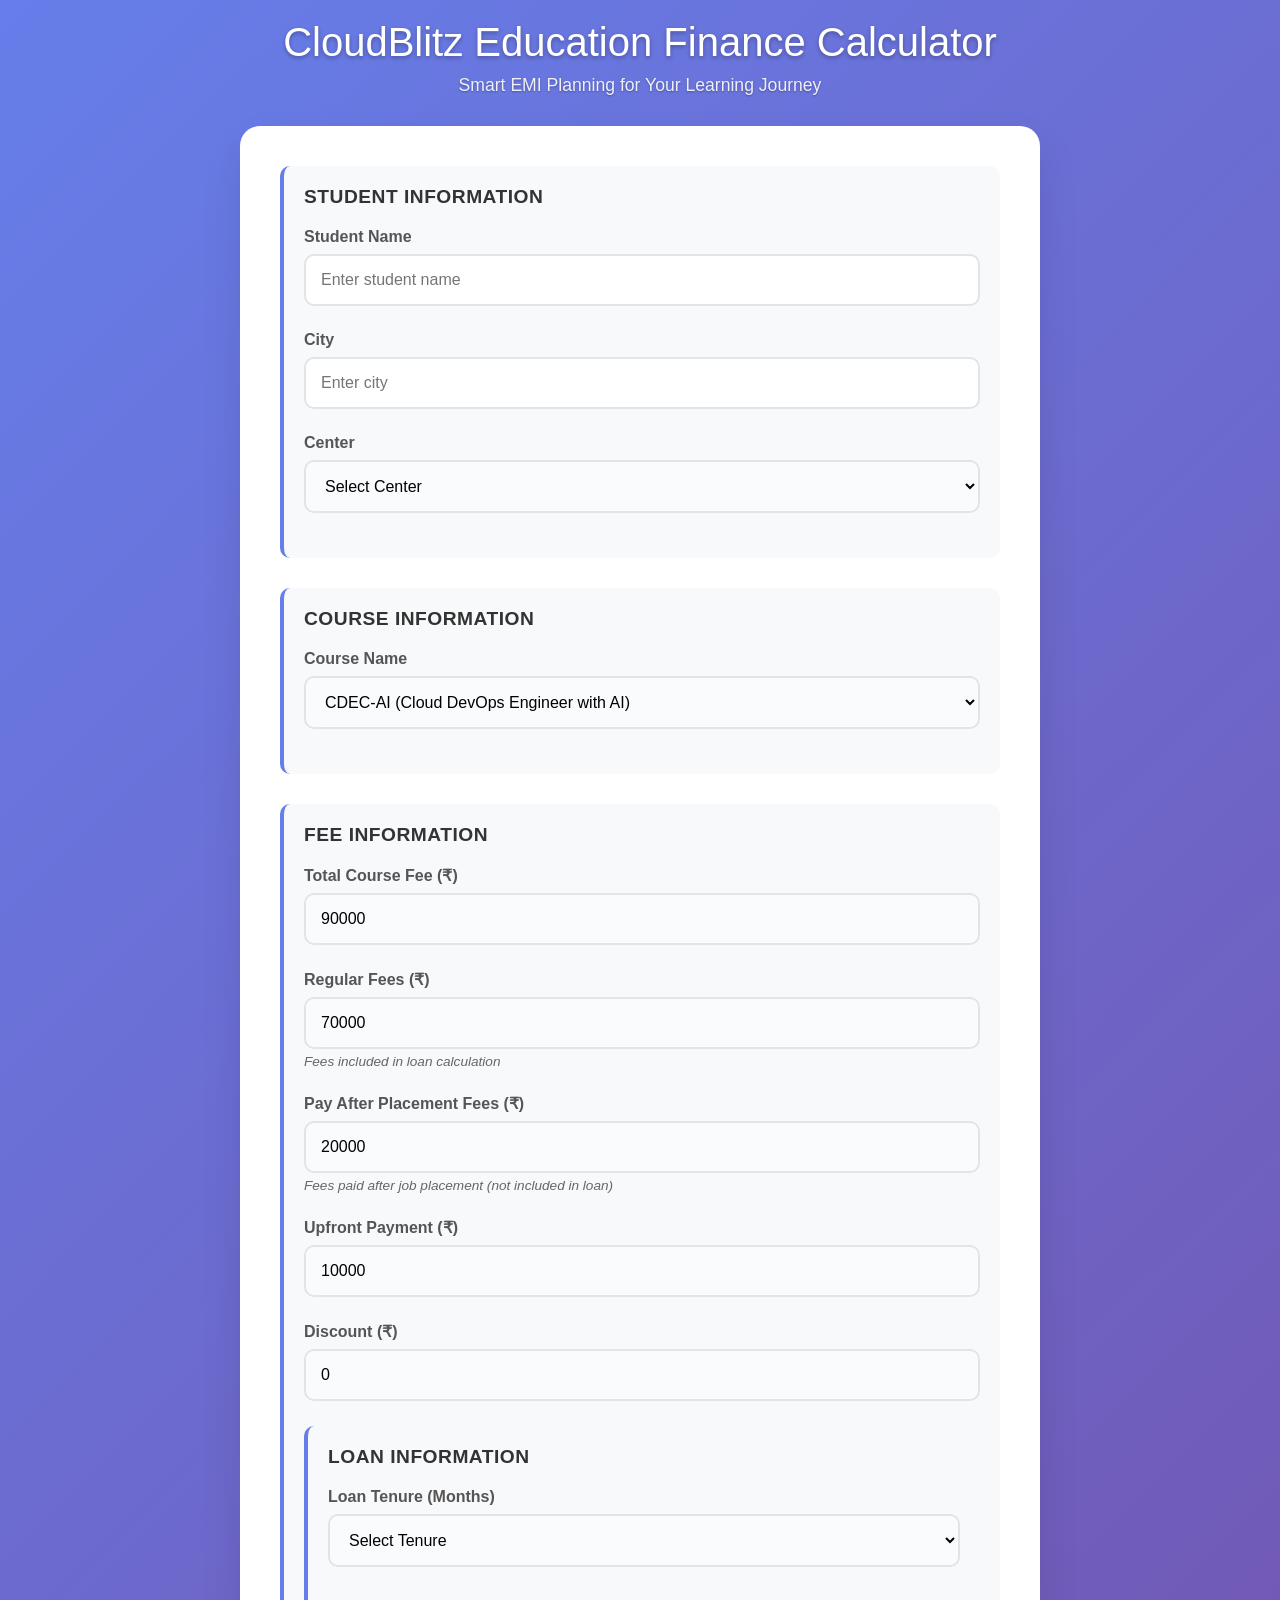
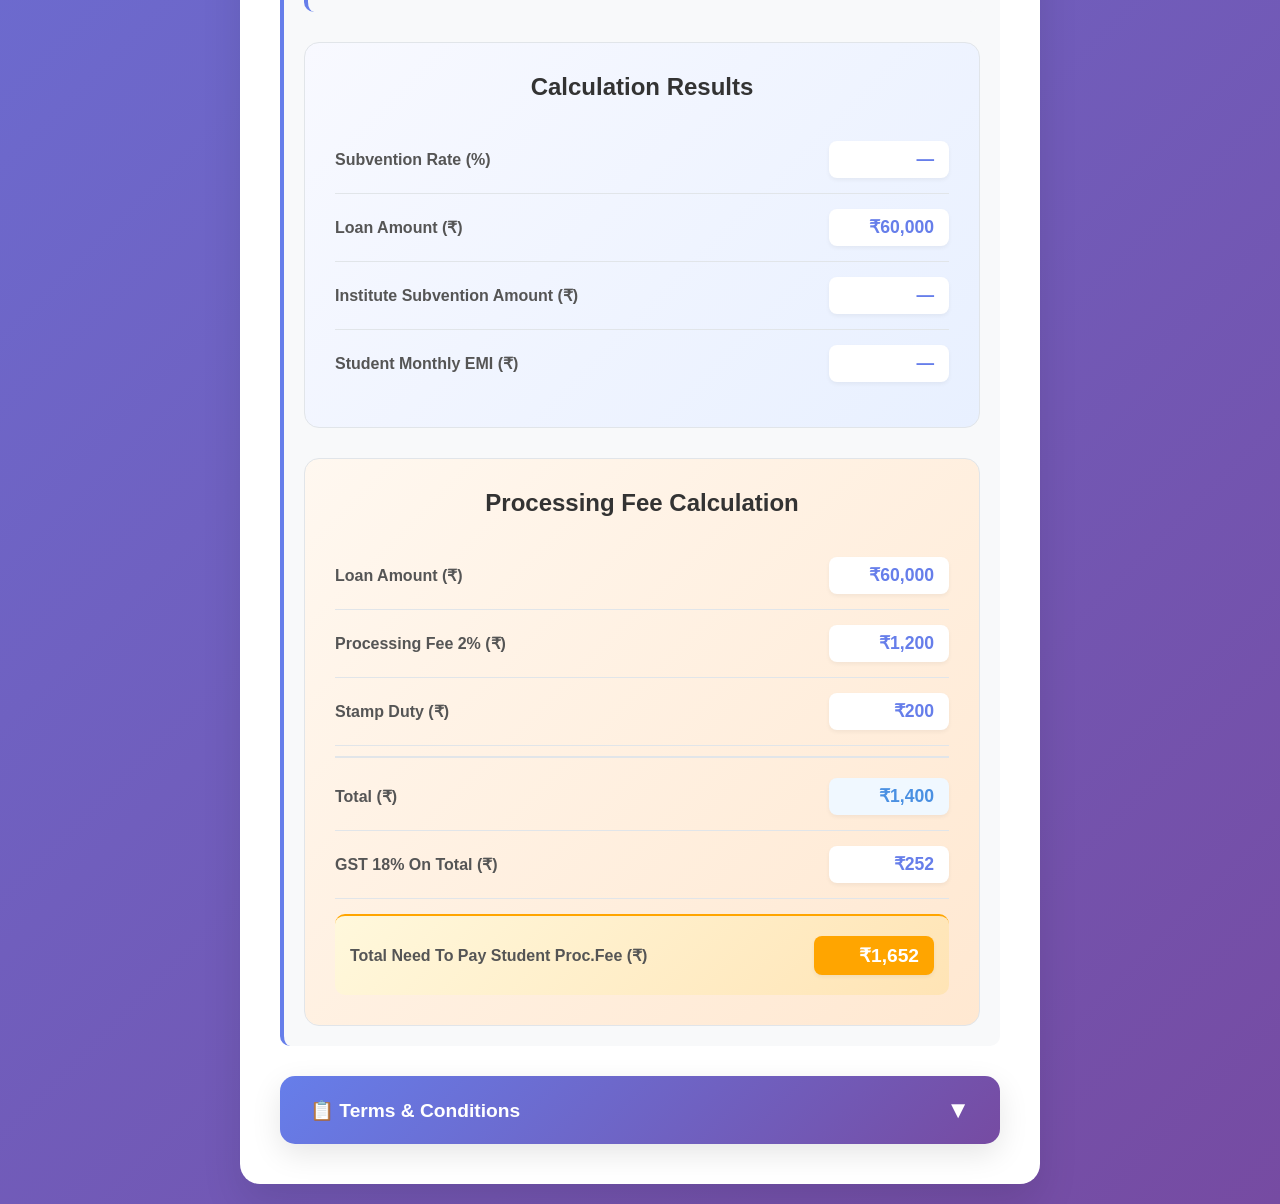
<file: emi/index.html>
<!DOCTYPE html>
<html lang="en">
<head>
    <meta charset="UTF-8">
    <meta name="viewport" content="width=device-width, initial-scale=1.0">
    <title>CloudBlitz EMI Calculator</title>
    <link rel="stylesheet" href="styles.css">
</head>
<body>
    <div class="container">
        <header>
            <h1>CloudBlitz Education Finance Calculator</h1>
            <p class="header-subtitle">Smart EMI Planning for Your Learning Journey</p>
        </header>

        <div class="calculator-card">
            <form class="input-form">
                <div class="student-info-section">
                    <h3>Student Information</h3>
                    <div class="form-group">
                        <label for="studentName">Student Name</label>
                        <input type="text" id="studentName" name="studentName" placeholder="Enter student name">
                    </div>
                    
                    <div class="form-group">
                        <label for="city">City</label>
                        <input type="text" id="city" name="city" placeholder="Enter city">
                    </div>
                    
                    <div class="form-group">
                        <label for="center">Center</label>
                        <select id="center" name="center">
                            <option value="">Select Center</option>
                            <option value="Nagpur">Nagpur</option>
                            <option value="Kothrud">Kothrud</option>
                            <option value="Wakad">Wakad</option>
                            <option value="Chakan">Chakan</option>
                            <option value="Kharadi">Kharadi</option>
                            <option value="Nashik">Nashik</option>
                            <option value="Online">Online</option>
                            <option value="Other">Other</option>
                        </select>
                    </div>
                </div>

                <div class="course-info-section">
                    <h3>Course Information</h3>
                    <div class="form-group">
                        <label for="courseName">Course Name</label>
                        <select id="courseName" name="courseName">
                            <option value="CDEC-AI">CDEC-AI (Cloud DevOps Engineer with AI)</option>
                            <option value="X-DSAAI">X-DSAAI (Data Science & Analytics with AI)</option>
                            <option value="AIFS-CDEC">AIFS-CDEC (AI-Integrated Full-Stack)</option>
                            <option value="X-DMAI">X-DMAI (Digital Marketing with AI)</option>
                            <option value="Other">Other</option>
                        </select>
                    </div>
                </div>

                <div class="fees-info-section">
                    <h3>Fee Information</h3>
                    <div class="form-group">
                        <label for="totalFee">Total Course Fee (₹)</label>
                        <input type="number" id="totalFee" name="totalFee" value="90000" min="0">
                    </div>

                <div class="form-group">
                    <label for="regularFees">Regular Fees (₹)</label>
                    <input type="number" id="regularFees" name="regularFees" value="70000" min="0">
                    <small class="help-text">Fees included in loan calculation</small>
                </div>

                <div class="form-group">
                    <label for="payAfterPlacement">Pay After Placement Fees (₹)</label>
                    <input type="number" id="payAfterPlacement" name="payAfterPlacement" value="20000" min="0">
                    <small class="help-text">Fees paid after job placement (not included in loan)</small>
                </div>

                <div class="form-group">
                    <label for="upfront">Upfront Payment (₹)</label>
                    <input type="number" id="upfront" name="upfront" value="10000" min="0">
                </div>

                <div class="form-group">
                    <label for="discount">Discount (₹)</label>
                    <input type="number" id="discount" name="discount" value="0" min="0">
                </div>

                <div class="loan-info-section">
                    <h3>Loan Information</h3>
                    <div class="form-group">
                        <label for="tenure">Loan Tenure (Months)</label>
                        <select id="tenure" name="tenure">
                            <option value="">Select Tenure</option>
                            <option value="18">18 months</option>
                            <option value="12">12 months</option>
                            <option value="9">9 months</option>
                            <option value="6">6 months</option>
                        </select>
                    </div>
                </div>
            </form>


            <div class="results-card">
                <h2>Calculation Results</h2>
                <div class="result-item">
                    <label>Subvention Rate (%)</label>
                    <span id="rate">—</span>
                </div>
                <div class="result-item">
                    <label>Loan Amount (₹)</label>
                    <span id="loanAmount">—</span>
                </div>
                <div class="result-item">
                    <label>Institute Subvention Amount (₹)</label>
                    <span id="subventionAmount">—</span>
                </div>
                <div class="result-item">
                    <label>Student Monthly EMI (₹)</label>
                    <span id="emiAmount">—</span>
                </div>
            </div>

            <div class="processing-fees-card">
                <h2>Processing Fee Calculation</h2>
                <div class="result-item">
                    <label>Loan Amount (₹)</label>
                    <span id="processingLoanAmount">—</span>
                </div>
                <div class="result-item">
                    <label>Processing Fee 2% (₹)</label>
                    <span id="processingFee">—</span>
                </div>
                <div class="result-item">
                    <label>Stamp Duty (₹)</label>
                    <span id="stampDuty">—</span>
                </div>
                <div class="result-item subtotal">
                    <label>Total (₹)</label>
                    <span id="processingSubtotal">—</span>
                </div>
                <div class="result-item">
                    <label>GST 18% On Total (₹)</label>
                    <span id="gstAmount">—</span>
                </div>
                <div class="result-item total-fee">
                    <label>Total Need To Pay Student Proc.Fee (₹)</label>
                    <span id="totalProcessingFee">—</span>
                </div>
            </div>
        </div>

        <!-- Terms & Conditions Section -->
        <div class="terms-section">
            <div class="terms-toggle">
                <button class="terms-toggle-btn" onclick="toggleTerms()">
                    <span class="terms-title">📋 Terms & Conditions</span>
                    <span class="terms-arrow">▼</span>
                </button>
            </div>
            
            <div class="terms-content" id="termsContent">
                <div class="terms-header">
                    <h2>🔹 Updated Terms & Conditions (with EMI disclaimer)</h2>
                </div>
                
                <div class="terms-body">
                    <div class="terms-section-item">
                        <h3>1) Purpose & Scope</h3>
                        <p>This calculator provides an illustrative no-cost EMI computation based on institute subvention to the lending partner.</p>
                        <p><strong>Results are indicative only and do not represent an offer, sanction, or approval.</strong></p>
                    </div>

                    <div class="terms-section-item">
                        <h3>2) Subvention & No-Cost EMI</h3>
                        <p>"No-Cost EMI" to the student means ⚡ <strong>CloudBlitz will bear the full interest cost</strong> by paying subvention directly to the bank/NBFC.</p>
                        <p>Students repay only the principal loan amount in EMIs, without any additional interest burden.</p>
                    </div>

                    <div class="terms-section-item">
                        <h3>3) Processing Fees</h3>
                        <p>A processing fee (%) is charged by the lender on the loan amount.</p>
                        <p class="warning">⚠️ <strong>This processing fee is payable by the student</strong>, in addition to any upfront payment.</p>
                        <p>The calculator includes this cost in its computation.</p>
                    </div>

                    <div class="terms-section-item">
                        <h3>4) Assumptions & Disclaimers</h3>
                        <ul>
                            <li>EMI shown is Loan Amount ÷ Tenure (interest paid by CloudBlitz).</li>
                            <li>Processing Fee is a student-only cost and is due upfront.</li>
                            <li class="warning">⚠️ <strong>Important:</strong> The EMI displayed by this calculator is tentative. The final EMI, fees, and charges will be defined by the bank after credit assessment and loan approval.</li>
                            <li>Taxes or ancillary charges (if any) are not included.</li>
                        </ul>
                    </div>

                    <div class="terms-section-item">
                        <h3>5) Eligibility & Documentation</h3>
                        <p>Student eligibility, co-applicant requirements, KYC, and bank statement verification are determined by the lender's policies.</p>
                        <p>Account Aggregator (AA) flow, if used, requires the applicant's OTP consent.</p>
                    </div>

                    <div class="terms-section-item">
                        <h3>6) Variations & Changes</h3>
                        <p>Rates, tenures, processing fees, and policies are subject to change without notice.</p>
                        <p><strong>Final approval, EMI amount, and charges rest with the lender.</strong></p>
                    </div>

                    <div class="terms-section-item">
                        <h3>7) Liability & Disclaimer</h3>
                        <p>CloudBlitz and its partners are not liable for financial decisions made solely on calculator output.</p>
                        <p><strong>The bank/NBFC decision is final and binding.</strong></p>
                    </div>

                    <div class="terms-section-item contact-section">
                        <h3>8) Contact</h3>
                        <p>For updated subvention rates, processing fees, and EMI confirmation, contact CloudBlitz Loan Support:</p>
                        <div class="contact-info">
                            <a href="mailto:loan.support@cloudblitz.in" class="contact-link">
                                📧 loan.support@cloudblitz.in
                            </a>
                        </div>
                    </div>
                </div>
            </div>
        </div>
    </div>

    <script src="app.js"></script>
</body>
</html>
</file>
<file: emi/styles.css>
* {
    margin: 0;
    padding: 0;
    box-sizing: border-box;
}

body {
    font-family: 'Segoe UI', Tahoma, Geneva, Verdana, sans-serif;
    background: linear-gradient(135deg, #667eea 0%, #764ba2 100%);
    min-height: 100vh;
    padding: 20px;
    color: #333;
}

.container {
    max-width: 800px;
    margin: 0 auto;
}

header {
    text-align: center;
    margin-bottom: 30px;
}

header h1 {
    color: white;
    font-size: 2.5rem;
    font-weight: 300;
    text-shadow: 0 2px 4px rgba(0, 0, 0, 0.3);
    margin-bottom: 10px;
}

.header-subtitle {
    color: rgba(255, 255, 255, 0.9);
    font-size: 1.1rem;
    font-weight: 400;
    text-shadow: 0 1px 2px rgba(0, 0, 0, 0.3);
    margin: 0;
}

.calculator-card {
    background: white;
    border-radius: 20px;
    box-shadow: 0 20px 40px rgba(0, 0, 0, 0.1);
    overflow: hidden;
    padding: 40px;
}

.input-form {
    margin-bottom: 30px;
}


.student-info-section,
.course-info-section,
.fees-info-section,
.loan-info-section {
    margin-bottom: 30px;
    padding: 20px;
    background: #f8f9fa;
    border-radius: 10px;
    border-left: 4px solid #667eea;
}

.student-info-section h3,
.course-info-section h3,
.fees-info-section h3,
.loan-info-section h3 {
    margin: 0 0 20px 0;
    color: #333;
    font-size: 1.2rem;
    font-weight: 600;
    text-transform: uppercase;
    letter-spacing: 0.5px;
}

.form-group {
    margin-bottom: 25px;
}

.form-group label {
    display: block;
    margin-bottom: 8px;
    font-weight: 600;
    color: #555;
    font-size: 1rem;
}

.form-group input,
.form-group select {
    width: 100%;
    padding: 15px;
    border: 2px solid #e1e5e9;
    border-radius: 10px;
    font-size: 1rem;
    transition: all 0.3s ease;
    background: #fafbfc;
}

.form-group input[type="text"] {
    background: white;
}

.form-group input:focus,
.form-group select:focus {
    outline: none;
    border-color: #667eea;
    background: white;
    box-shadow: 0 0 0 3px rgba(102, 126, 234, 0.1);
}

.form-group input:hover,
.form-group select:hover {
    border-color: #c1c8d0;
}

.help-text {
    display: block;
    margin-top: 5px;
    font-size: 0.85rem;
    color: #666;
    font-style: italic;
}

.results-card {
    background: linear-gradient(135deg, #f8f9ff 0%, #e8f0ff 100%);
    border-radius: 15px;
    padding: 30px;
    border: 1px solid #e1e5e9;
    margin-bottom: 30px;
}

.processing-fees-card {
    background: linear-gradient(135deg, #fff8f0 0%, #ffe8d1 100%);
    border-radius: 15px;
    padding: 30px;
    border: 1px solid #e1e5e9;
}

.results-card h2,
.processing-fees-card h2 {
    color: #333;
    margin-bottom: 25px;
    font-size: 1.5rem;
    font-weight: 600;
    text-align: center;
}

.result-item {
    display: flex;
    justify-content: space-between;
    align-items: center;
    padding: 15px 0;
    border-bottom: 1px solid #e1e5e9;
}

.result-item:last-child {
    border-bottom: none;
}

.result-item label {
    font-weight: 600;
    color: #555;
    font-size: 1rem;
}

.result-item span {
    font-weight: 700;
    color: #667eea;
    font-size: 1.1rem;
    background: white;
    padding: 8px 15px;
    border-radius: 8px;
    box-shadow: 0 2px 4px rgba(0, 0, 0, 0.05);
    min-width: 120px;
    text-align: right;
}

.result-item.subtotal {
    border-top: 2px solid #e1e5e9;
    margin-top: 10px;
    padding-top: 20px;
}

.result-item.subtotal span {
    background: #f0f8ff;
    color: #4a90e2;
}

.result-item.total-fee {
    border-top: 2px solid #ffa500;
    margin-top: 15px;
    padding-top: 20px;
    background: linear-gradient(135deg, #fff8dc 0%, #ffe4b5 100%);
    border-radius: 10px;
    padding: 20px 15px;
}

.result-item.total-fee span {
    background: #ffa500;
    color: white;
    font-size: 1.2rem;
    font-weight: 800;
}

/* Terms & Conditions Styles */
.terms-section {
    max-width: 800px;
    margin: 30px auto 0;
    background: white;
    border-radius: 15px;
    box-shadow: 0 10px 30px rgba(0, 0, 0, 0.1);
    overflow: hidden;
}

.terms-toggle {
    background: linear-gradient(135deg, #667eea 0%, #764ba2 100%);
    padding: 0;
}

.terms-toggle-btn {
    width: 100%;
    background: none;
    border: none;
    padding: 20px 30px;
    color: white;
    font-size: 1.1rem;
    font-weight: 600;
    cursor: pointer;
    display: flex;
    justify-content: space-between;
    align-items: center;
    transition: all 0.3s ease;
}

.terms-toggle-btn:hover {
    background: rgba(255, 255, 255, 0.1);
}

.terms-title {
    font-size: 1.2rem;
    font-weight: 700;
}

.terms-arrow {
    font-size: 1.5rem;
    transition: transform 0.3s ease;
}

.terms-arrow.rotated {
    transform: rotate(180deg);
}

.terms-content {
    max-height: 0;
    overflow: hidden;
    transition: max-height 0.5s ease;
}

.terms-content.expanded {
    max-height: 2000px;
}

.terms-header {
    background: linear-gradient(135deg, #f8f9ff 0%, #e8f0ff 100%);
    padding: 25px 30px;
    border-bottom: 2px solid #e1e5e9;
}

.terms-header h2 {
    margin: 0;
    color: #333;
    font-size: 1.4rem;
    font-weight: 700;
    text-align: center;
}

.terms-body {
    padding: 30px;
}

.terms-section-item {
    margin-bottom: 25px;
    padding: 20px;
    background: #f8f9fa;
    border-radius: 10px;
    border-left: 4px solid #667eea;
}

.terms-section-item:last-child {
    margin-bottom: 0;
}

.terms-section-item h3 {
    margin: 0 0 15px 0;
    color: #333;
    font-size: 1.1rem;
    font-weight: 700;
    text-transform: uppercase;
    letter-spacing: 0.5px;
}

.terms-section-item p {
    margin: 0 0 10px 0;
    color: #555;
    line-height: 1.6;
    font-size: 0.95rem;
}

.terms-section-item p:last-child {
    margin-bottom: 0;
}

.terms-section-item ul {
    margin: 10px 0;
    padding-left: 20px;
}

.terms-section-item li {
    margin-bottom: 8px;
    color: #555;
    line-height: 1.6;
    font-size: 0.95rem;
}

.terms-section-item li:last-child {
    margin-bottom: 0;
}

.warning {
    background: #fff3cd;
    border: 1px solid #ffeaa7;
    border-radius: 5px;
    padding: 10px;
    color: #856404 !important;
    font-weight: 600;
}

.contact-section {
    background: linear-gradient(135deg, #e8f5e8 0%, #f0f8f0 100%);
    border-left-color: #28a745;
}

.contact-info {
    margin-top: 15px;
    text-align: center;
}

.contact-link {
    display: inline-block;
    background: #28a745;
    color: white;
    padding: 12px 25px;
    border-radius: 25px;
    text-decoration: none;
    font-weight: 600;
    font-size: 1rem;
    transition: all 0.3s ease;
    box-shadow: 0 4px 15px rgba(40, 167, 69, 0.3);
}

.contact-link:hover {
    background: #218838;
    transform: translateY(-2px);
    box-shadow: 0 6px 20px rgba(40, 167, 69, 0.4);
}

/* Print Styles */
@media print {
    body {
        background: white !important;
        padding: 0 !important;
    }
    
    .container {
        max-width: none !important;
        margin: 0 !important;
    }
    
    header {
        background: #667eea !important;
        color: white !important;
        padding: 20px !important;
        margin-bottom: 20px !important;
        -webkit-print-color-adjust: exact;
        print-color-adjust: exact;
    }
    
    .calculator-card {
        box-shadow: none !important;
        border: 1px solid #ddd !important;
        padding: 20px !important;
    }
    
    .terms-section {
        display: none !important;
    }
    
    .student-info-section,
    .course-info-section,
    .fees-info-section,
    .loan-info-section {
        background: #f8f9fa !important;
        border: 1px solid #ddd !important;
        margin-bottom: 15px !important;
        padding: 15px !important;
        -webkit-print-color-adjust: exact;
        print-color-adjust: exact;
    }
    
    .results-card,
    .processing-fees-card {
        background: #f8f9ff !important;
        border: 1px solid #ddd !important;
        margin-bottom: 15px !important;
        padding: 20px !important;
        -webkit-print-color-adjust: exact;
        print-color-adjust: exact;
    }
    
    .result-item.total-fee {
        background: #fff8dc !important;
        border: 2px solid #ffa500 !important;
        -webkit-print-color-adjust: exact;
        print-color-adjust: exact;
    }
    
    .result-item.total-fee span {
        background: #ffa500 !important;
        color: white !important;
        -webkit-print-color-adjust: exact;
        print-color-adjust: exact;
    }
}

/* Responsive Design */
@media (max-width: 768px) {
    body {
        padding: 10px;
    }
    
    header h1 {
        font-size: 2rem;
    }
    
    .calculator-card {
        padding: 25px;
    }
    
    .student-info-section,
    .course-info-section,
    .fees-info-section,
    .loan-info-section {
        padding: 15px;
        margin-bottom: 20px;
    }
    
    .result-item {
        flex-direction: column;
        align-items: flex-start;
        gap: 8px;
    }
    
    .result-item span {
        min-width: auto;
        width: 100%;
        text-align: left;
    }
    
    .terms-section {
        margin: 20px auto 0;
    }
    
    .terms-toggle-btn {
        padding: 15px 20px;
    }
    
    .terms-header {
        padding: 20px;
    }
    
    .terms-body {
        padding: 20px;
    }
    
    .terms-section-item {
        padding: 15px;
    }
    
}

@media (max-width: 480px) {
    header h1 {
        font-size: 1.8rem;
    }
    
    .calculator-card {
        padding: 20px;
    }
    
    .form-group input,
    .form-group select {
        padding: 12px;
    }
}
</file>
